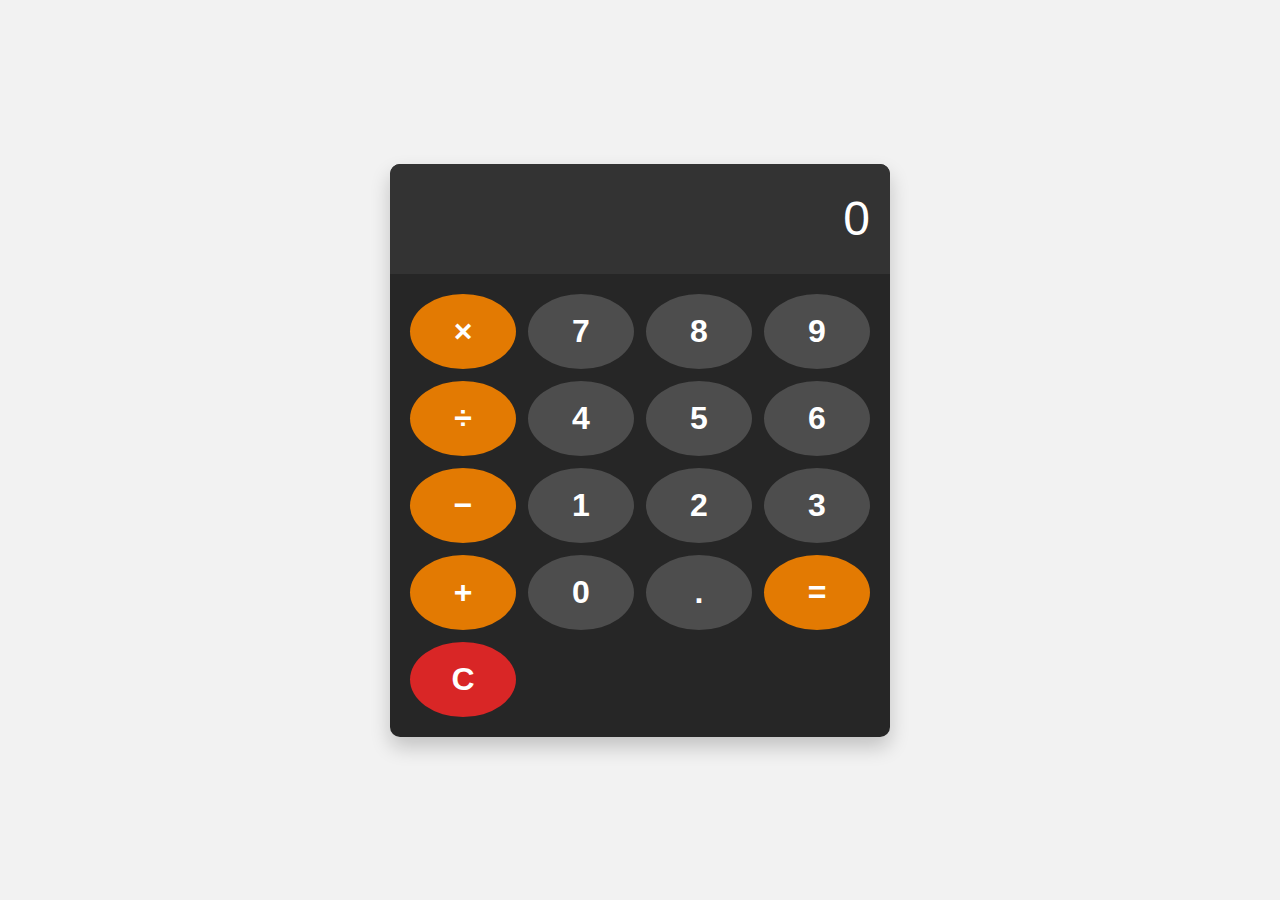
<file: Downloads/calculator-app-main/index.html>
<!DOCTYPE html>
<html lang="en">
<head>
  <meta charset="UTF-8">
  <meta name="viewport" content="width=device-width, initial-scale=1.0">
  <link rel="icon" type="image/png" sizes="32x32" href="./images/favicon-32x32.png">
  <link rel="stylesheet" href="Style.css">
  <title>Calculator App</title>
</head>
<body>
  <div id="calculator">
    <div id="display-container">
      <input id="display" readonly>
    </div>
    <div id="keys">
      <button data-type="operator" data-value="*">×</button>
      <button data-type="number" data-value="7">7</button>
      <button data-type="number" data-value="8">8</button>
      <button data-type="number" data-value="9">9</button>
      <button data-type="operator" data-value="/">÷</button>
      <button data-type="number" data-value="4">4</button>
      <button data-type="number" data-value="5">5</button>
      <button data-type="number" data-value="6">6</button>
      <button data-type="operator" data-value="-">−</button>
      <button data-type="number" data-value="1">1</button>
      <button data-type="number" data-value="2">2</button>
      <button data-type="number" data-value="3">3</button>
      <button data-type="operator" data-value="+">+</button>
      <button data-type="number" data-value="0">0</button>
      <button data-type="decimal" data-value=".">.</button>
      <button data-type="equals" data-value="=">=</button>
      <button data-type="clear" data-value="clear">C</button>
    </div>
  </div>
  <script src="calculator.js"></script>
</body>
</html>
</file>
<file: Downloads/calculator-app-main/Style.css>
body {
    margin: 0;
    min-height: 100vh;
    display: flex;
    align-items: center;
    justify-content: center;
    background-color: hsl(0, 0%, 95%);
    font-family: Arial, sans-serif;
  }
  
  #calculator {
    background-color: hsl(0, 0%, 15%);
    max-width: 500px;
    border-radius: 10px;
    overflow: hidden;
    box-shadow: 0 10px 20px rgba(0, 0, 0, 0.2);
  }
  
  #display-container {
    padding: 20px;
    background-color: hsl(0, 0%, 20%);
  }
  
  #display {
    width: 100%;
    height: 70px;
    text-align: right;
    font-size: 3rem;
    border: none;
    background-color: transparent;
    color: white;
    padding: 0;
    box-sizing: border-box;
  }
  
  #keys {
    display: grid;
    grid-template-columns: repeat(4, 1fr);
    gap: 12px;
    padding: 20px;
  }
  
  button {
    height: 75px;
    border-radius: 50%;
    border: none;
    font-weight: bold;
    font-size: 2rem;
    cursor: pointer;
    transition: background-color 0.2s, transform 0.1s;
  }
  
  button:active {
    transform: scale(0.95);
  }
  
  button[data-type="number"],
  button[data-type="decimal"] {
    background-color: hsl(0, 0%, 30%);
    color: white;
  }
  
  button[data-type="number"]:hover,
  button[data-type="decimal"]:hover {
    background-color: hsl(0, 0%, 40%);
  }
  
  button[data-type="operator"],
  button[data-type="equals"] {
    background-color: hsl(32, 98%, 45%);
    color: white;
  }
  
  button[data-type="operator"]:hover,
  button[data-type="equals"]:hover {
    background-color: hsl(32, 98%, 55%);
  }
  
  button[data-type="clear"] {
    background-color: hsl(0, 70%, 50%);
    color: white;
  }
  
  button[data-type="clear"]:hover {
    background-color: hsl(0, 70%, 60%);
  }
  
  @media (max-width: 500px) {
    #calculator {
      width: 95%;
    }
    
    button {
      height: 60px;
      font-size: 1.5rem;
    }
  }
</file>
